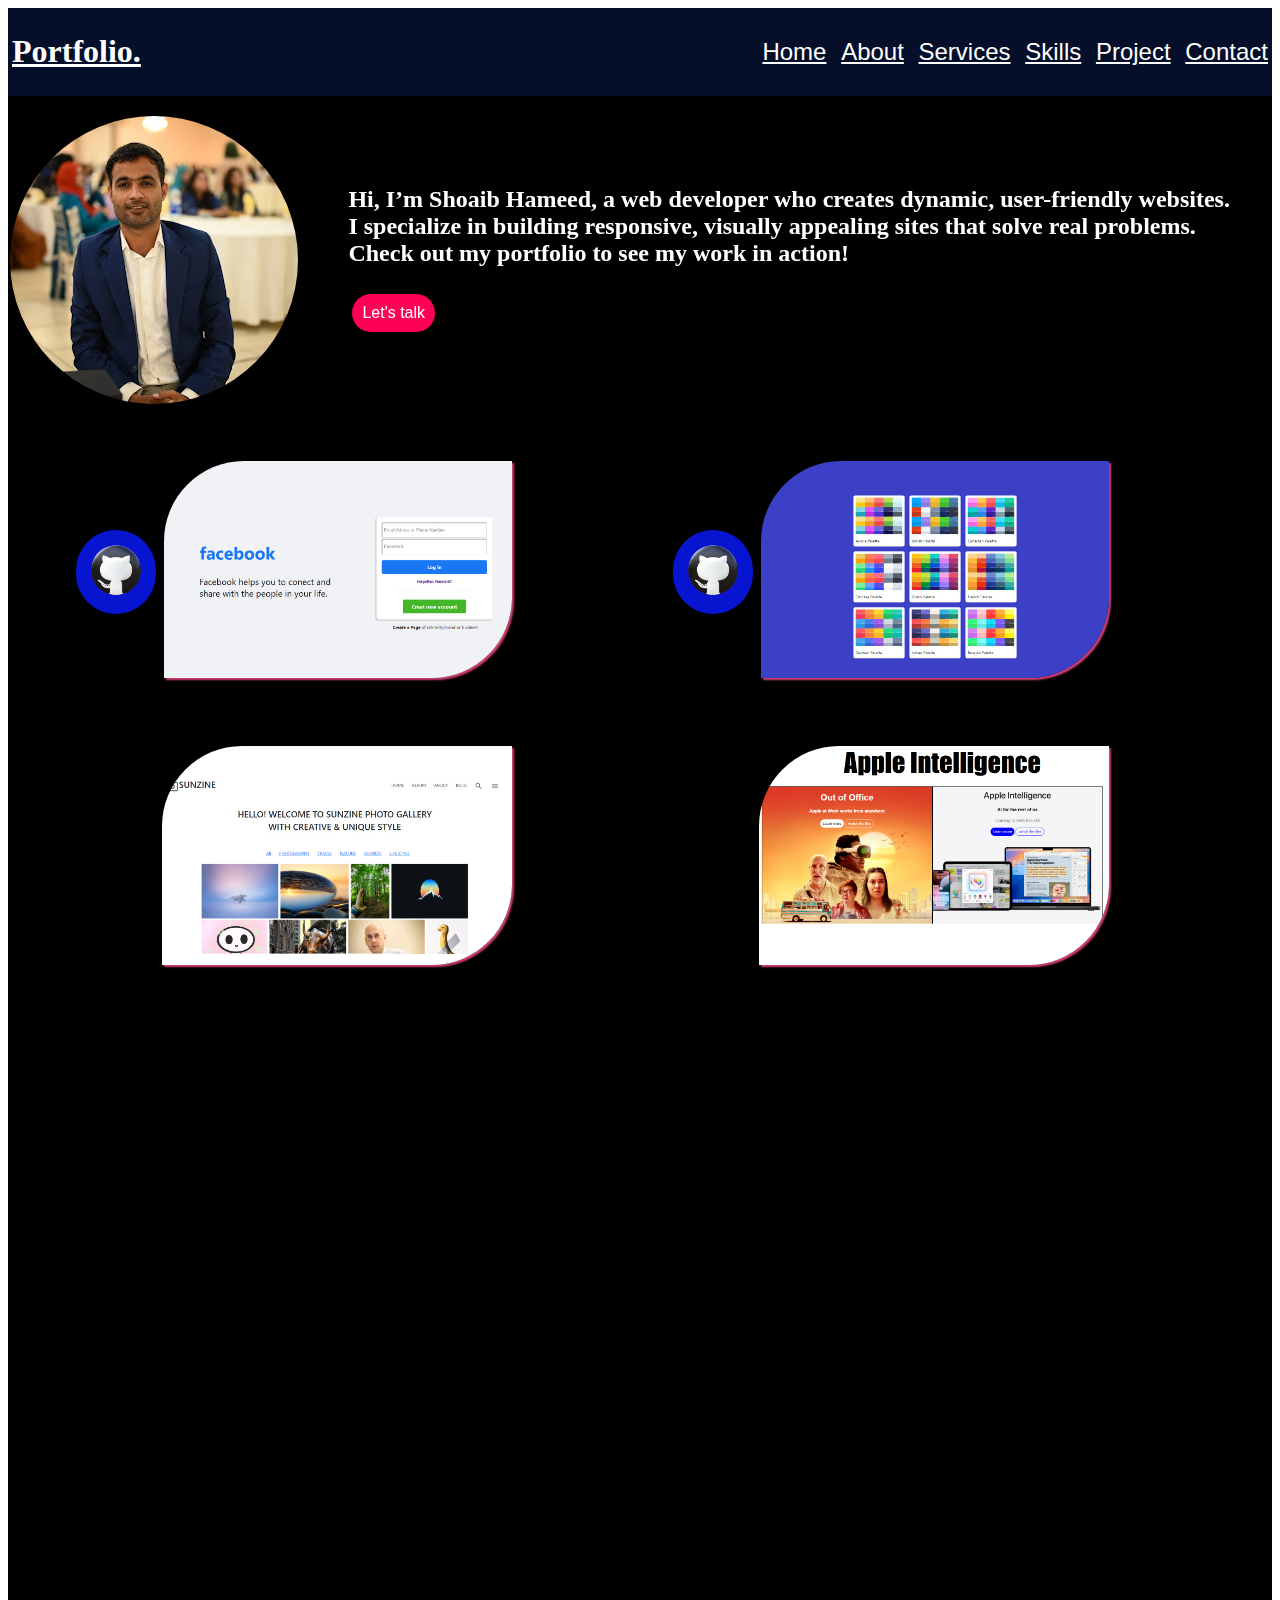
<file: index.html>
<!doctype html>
<html lang="en">
  <head>
    <meta charset="utf-8">
  
    <link href="style.css" rel="stylesheet">
    <link href="https://unpkg.com/aos@2.3.1/dist/aos.css" rel="stylesheet">
    
  </head>

  <body>
    


    <div class="container-fluid">
    
        <div class="box1">
            <a href="" class="logo"> <h1><b>Portfolio.</b></h1></a>
            
            <nav class="nav">
                <a href="#">Home</a>
                <a href="#">About</a>
                <a href="#">Services</a>
                <a href="#">Skills</a>
                <a href="#">Project</a>
                <a href="#">Contact</a>
            </nav>
           
        </div>

        </div>
        <div class="container-fluid2">
            <br>
            <div class="Contact d-flex justify-content-sm-between">
                
                <div >
                 <img data-aos="flip-left" data-aos-delay="500" data-aos-duration="1500" class="profile" src="./Assets/Shobi.jpg">
                 
                </div>    

                    <h2 class="text gap-4" data-aos="zoom-in">Hi, I’m Shoaib Hameed, a web developer who creates dynamic, user-friendly websites. <br>
                         I specialize in building responsive, visually appealing sites that solve real problems. <br>
                         Check out my portfolio to see my work in action! <br><br>
                         <a href="https://mail.google.com/mail/u/0/#inbox?compose=CllgCJfpKVBCQbRJknFfqTwvzGqVgfqxNRrrZxThSQhspCrkqPTQWTmPCRDPzSZGQdWPbXgRNVB"><button class="talk">Let's talk</button></a>
                    </h2>
                    
            </div>
               <br><br>
                    <div class="container">
                      <div class="facebook">
                        <div class="cover" data-aos="flip-up" data-aos-duration="1000">
                          <a href="https://github.com/Shoaib-Rind/facebook-login-page"><button class="View" data-aos="zoom-in" data-aos-delay="100" data-aos-duration="1000" ><img src="./Assets/Github logo.png" height="60px" width="60px"></button></a>
                          <a href="https://shoaib-rind.github.io/facebook-login-page/"><img class="tasveer" src="./Assets/Fb page.jpg"  alt="" height="50%" width="70%"></a>
                        </div>
                      </div>
                      <div class="pallets">
                        <div class="cover" data-aos="flip-up" data-aos-duration="1000">
                          <a href="https://github.com/Shoaib-Rind/Pallets"><button class="View1" data-aos="zoom-in" data-aos-delay="100" data-aos-duration="1000"><img src="./Assets/Github logo.png" height="60px" width="60px"></button></a>
                          <a href="https://shoaib-rind.github.io/Pallets/"><img class="tasveer" src="./Assets/Pallets.jpg" alt="" height="50%" width="70%"></a>
                         
                        </div>
                      </div>

                      <br><br>
                    </div>
                    <br><br>
                         <div class="container d-flex">
                           <div class="Photowall">
                             <div class="cover" data-aos="flip-up" data-aos-duration="1000">
                             <a href="https://github.com/Shoaib-Rind/Bootstrap-template"><button class="View" data-aos="zoom-in" data-aos-delay="100" data-aos-duration="1000"><img src="./Assets/Github logo.png" height="60px" width="60px"></button></a>
                               <a href="https://shoaib-rind.github.io/Bootstrap-template/"><img class="tasveer" src="./Assets/Photowall.jpg" alt="" height="50%" width="70%"></a>
                             </div>
                           </div>
                           <div class="Apple">
                             <div class="cover" data-aos="flip-up" data-aos-duration="1000">
                              <a href="https://github.com/Shoaib-Rind/Apple-clone"><button class="View2" data-aos="zoom-in" data-aos-delay="100" data-aos-duration="1000"><img src="./Assets/Github logo.png" height="60px" width="60px"></button></a>
                               <a href="https://shoaib-rind.github.io/Apple-clone/"><img class="tasveer" src="./Assets/Apple.png" alt="" height="50%" width="70%"></a>
                               
                             </div>
                           </div>
                           <br><br>
                     
                         </div>
                         <br><br>
                         
                         <div class="container">
                          <div class="Alphabets">
                            <div class="cover" data-aos="flip-up" data-aos-duration="1000">
                              <a href="https://github.com/Shoaib-Rind/Book-Alphabets"><button class="View" data-aos="zoom-in" data-aos-delay="100" data-aos-duration="1000"><img src="./Assets/Github logo.png" height="60px" width="60px"></button></a>
                              <a href="https://shoaib-rind.github.io/Book-Alphabets/"><img class="tasveer" src="./Assets/ABC.png" alt="" height="50%" width="70%"></a>
                            </div>
                          </div>
                          <div class="SaltnPepper">
                            <div class="cover" data-aos="flip-up" data-aos-duration="1000">
                              <a href="https://github.com/Shoaib-Rind/Hecka"><button class="View" data-aos="zoom-in" data-aos-delay="100" data-aos-duration="1000"><img src="./Assets/Github logo.png" height="60px" width="60px"></button></a>
                              <a href="https://shoaib-rind.github.io/Salt-n-Pepper-Clone/"><img class="tasveer" src="./Assets/SaltnPepper.png" alt="" height="50%" width="70%"></a>
                             
                            </div>
                          </div>
    
                          </div>
                          <br><br>

                          <div class="container">
                            <div class="Alphabets">
                              <div class="cover" data-aos="flip-up" data-aos-duration="1000">
                                <a href="https://github.com/Shoaib-Rind/SMIT-Assignments-6-to-8-/tree/main/National%20Geographics"><button class="View" data-aos="zoom-in" data-aos-delay="100" data-aos-duration="1000"><img src="./Assets/Github logo.png" height="60px" width="60px"></button></a>
                                <a href="./National Geographics/index.html"><img class="tasveer" src="./Assets/NT.jpg" alt="" height="50%" width="70%"></a>
                              </div>
                            </div>
                            <div class="G-Mail">
                              <div class="cover" data-aos="flip-up" data-aos-duration="1000">
                                <a href="https://github.com/Shoaib-Rind/SMIT-Assignments-6-to-8-/tree/main/Gmail"><button class="View" data-aos="zoom-in" data-aos-delay="100" data-aos-duration="1000"><img src="./Assets/Github logo.png" height="60px" width="60px"></button></a>
                                <a href="./Gmail/index.html"><img class="tasveer" src="./Assets/Gmail.jpg" alt="" height="50%" width="70%"></a>
                               
                              </div>
                            </div>

                          </div>
                          <br><br>
                          
                          <div class="container">
                            <div class="Digital clock">
                              <div class="cover" data-aos="flip-up" data-aos-duration="1000">
                                <a href="https://github.com/Shoaib-Rind/SMIT-Assignments-6-to-8-/tree/main/Digital%20clock"><button class="View" data-aos="zoom-in" data-aos-delay="100" data-aos-duration="1000"><img src="./Assets/Github logo.png" height="60px" width="60px"></button></a>
                                <a href="./Digital clock/index.html"><img class="tasveer" src="./Assets/D Clock.JPG" alt="" height="50%" width="70%"></a>
                              </div>
                            </div>
                            <div class="Calculator">
                              <div class="cover" data-aos="flip-up" data-aos-duration="1000">
                                <a href="https://github.com/Shoaib-Rind/SMIT-Assignments-6-to-8-/tree/main/Calculator"><button class="View" data-aos="zoom-in" data-aos-delay="100" data-aos-duration="1000"><img src="./Assets/Github logo.png" height="60px" width="60px"></button></a>
                                <a href="./Calculator/index.html"><img class="tasveer" src="./Assets/Calculator.JPG" alt="" height="50%" width="70%"></a>
                               
                              </div>
                            </div>

                          </div>

                          <div class="container">
                            <div class="DiceGame">
                              <div class="cover" data-aos="flip-up" data-aos-duration="1000">
                                <a href="https://github.com/Shoaib-Rind/SMIT-Assignments-6-to-8-"><button class="View" data-aos="zoom-in" data-aos-delay="100" data-aos-duration="1000"><img src="./Assets/Github logo.png" height="60px" width="60px"></button></a>
                                <a href="./Lets Toss/index.html"><img class="tasveer" src="./Assets/Dice.jpg" alt="" height="50%" width="70%"></a>
                              </div>
                            </div>
                            <div class="Student-Data">
                              <div class="cover" data-aos="flip-up" data-aos-duration="1000">
                                <a href="https://github.com/Shoaib-Rind/SMIT-Assignments-6-to-8-"><button class="View" data-aos="zoom-in" data-aos-delay="100" data-aos-duration="1000"><img src="./Assets/Github logo.png" height="60px" width="60px"></button></a>
                                <a href="./Forms Validation/index.html"><img class="tasveer" src="./Assets/Student Data.JPG" alt="" height="50%" width="70%"></a>
                               
                              </div>
                            </div>

                          </div>

                          <div class="container">
                            <div class="DiceGame">
                              <div class="cover" data-aos="flip-up" data-aos-duration="1000">
                                <a href="https://github.com/Shoaib-Rind/SMIT-Assignments"><button class="View" data-aos="zoom-in" data-aos-delay="100" data-aos-duration="1000"><img src="./Assets/Github logo.png" height="60px" width="60px"></button></a>
                                <a href="./World Cup 2018/index.html"><img class="tasveer" src="./Assets/World Cup 2018.JPG" alt="" height="50%" width="70%"></a>
                              </div>
                            </div>
                            <div class="Student-Data">
                              <div class="cover" data-aos="flip-up" data-aos-duration="1000">
                                <a href="https://github.com/Shoaib-Rind/SMIT-Assignments-6-to-8-"><button class="View" data-aos="zoom-in" data-aos-delay="100" data-aos-duration="1000"><img src="./Assets/Github logo.png" height="60px" width="60px"></button></a>
                                <a href="./To Do With FBASE/index.html"><img class="tasveer" src="./To Do With FBASE/TodoFbase.JPG" height="50%" width="70%"></a>
                               
                              </div>
                            </div>

                          </div>
                          
                    
                    
                     </div>
                      



                     <script src="https://unpkg.com/aos@2.3.1/dist/aos.js"></script>
                     <script>
                      AOS.init();
                    </script>




        </div>
           
        </div>
   


    
        
    </body>
</file>
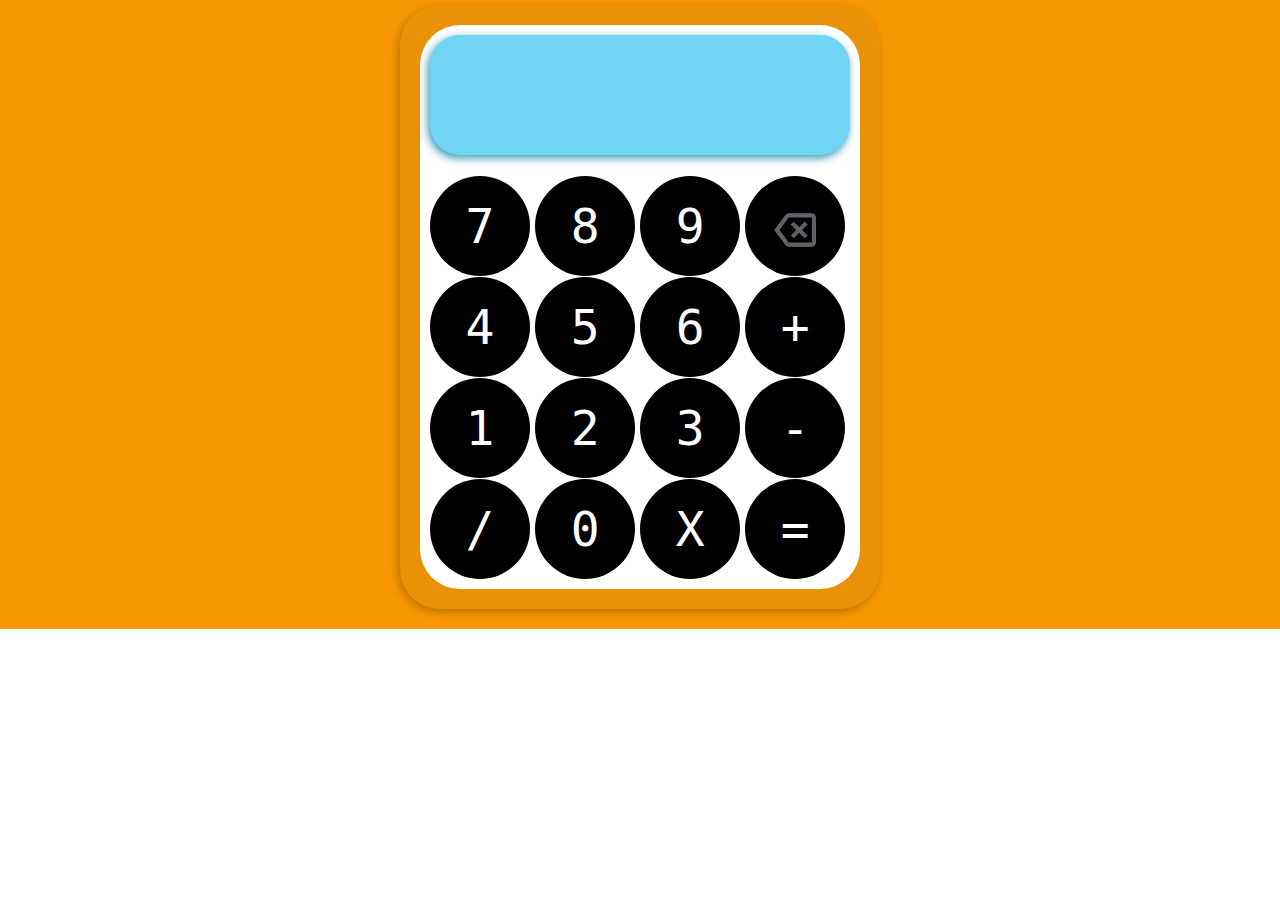
<file: Calculator/index.html>
<!DOCTYPE html>
<html lang="en">
<head>
  <meta charset="UTF-8">
  <meta name="viewport" content="width=device-width, initial-scale=1.0">
  <link href="https://unpkg.com/aos@2.3.1/dist/aos.css" rel="stylesheet">
    <meta charset="utf-8">
    <meta name="viewport" content="width=device-width, initial-scale=1">
    <link href="https://cdn.jsdelivr.net/npm/bootstrap@5.3.3/dist/css/bootstrap.min.css" rel="stylesheet" integrity="sha384-QWTKZyjpPEjISv5WaRU9OFeRpok6YctnYmDr5pNlyT2bRjXh0JMhjY6hW+ALEwIH" crossorigin="anonymous">
    <link href="style.css" rel="stylesheet">
    <title>index</title>
    <link rel="preconnect" href="https://fonts.googleapis.com">
    <link rel="preconnect" href="https://fonts.gstatic.com" crossorigin>
    <link href="https://fonts.googleapis.com/css2?family=Orbitron:wght@400..900&display=swap" rel="stylesheet">
</head>
<body>
        <div class="Container d-flex justify-content-center align-item-center">
          <div class="main">
              


              <div class="inside-num">
                <div class="screen-div"></div>
                  <button onclick="getScreen(7)">7</button>
                  <button onclick="getScreen(8)">8</button>
                  <button onclick="getScreen(9)">9</button>
                  <button onclick="getScreen('back')"><img src="./Assets/backspace.png" alt="" height="50px" width="50px"></button><br>
                  <button onclick="getScreen(4)">4</button>
                  <button onclick="getScreen(5)">5</button>
                  <button onclick="getScreen(6)">6</button>
                  <button onclick="getScreen('+')">+</button><br>
                  <button onclick="getScreen(1)">1</button>
                  <button onclick="getScreen(2)">2</button>
                  <button onclick="getScreen(3)">3</button>
                  <button onclick="getScreen('-')">-</button><br>
                  <button onclick="getScreen('/')">/</button>
                  <button onclick="getScreen(0)">0</button>
                  <button onclick="getScreen('*')">X</button>
                  <button onclick="getScreen('=')">=</button>
              </div>

          </div>

        </div>





  <script src="./app.js"></script>
</body>
</html>
</file>
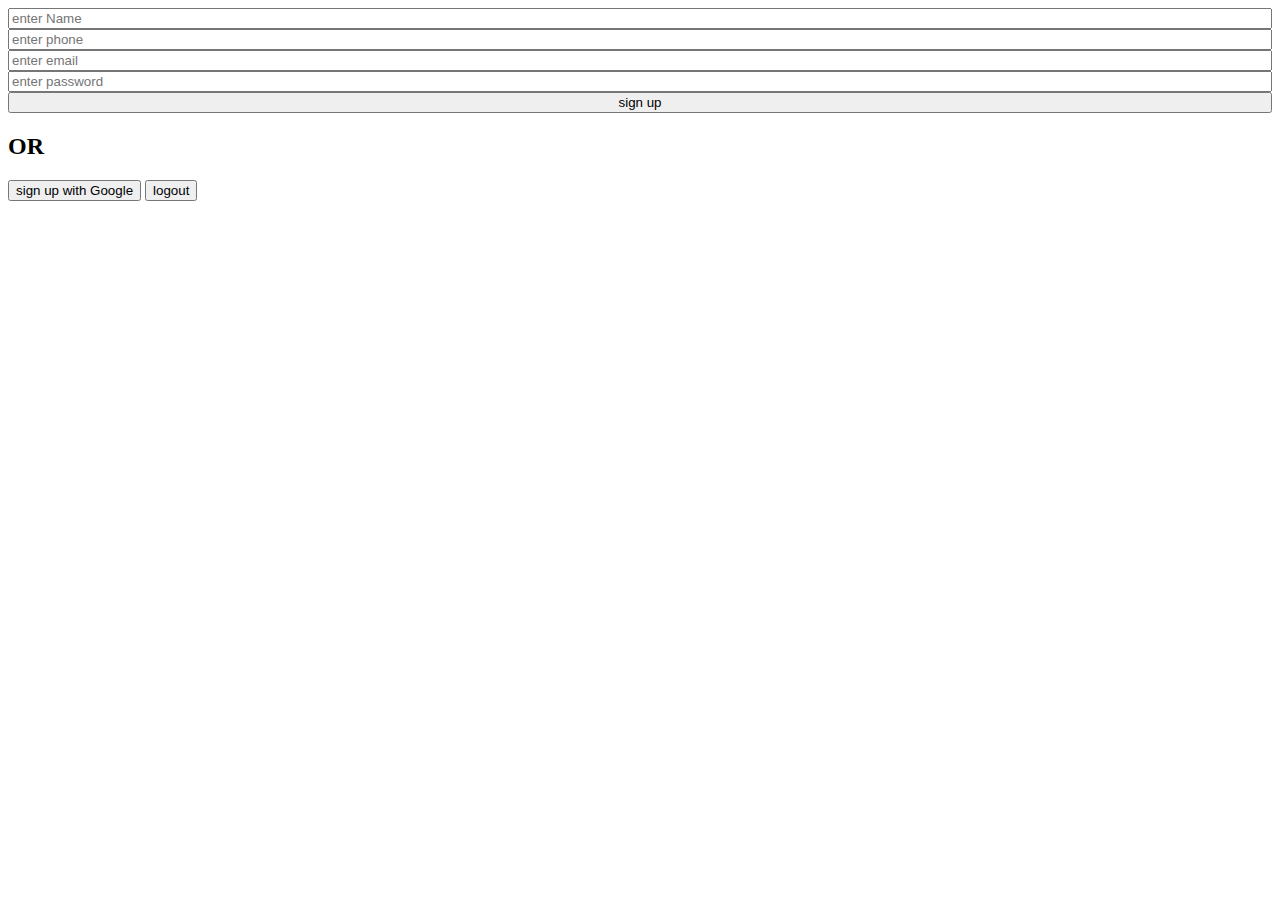
<file: Creat Post/index.html>
<!DOCTYPE html>
<html lang="en">
<head>
  <meta charset="UTF-8">
  <meta name="viewport" content="width=device-width, initial-scale=1.0">
  <title>Document</title>
  <style>
    .form{
      display: flex;
      flex-direction: column;
    }
  </style>
</head>
<body>
  

  <div class="main">
    <div class="form">
      <!-- <form onSubmit="signUpWithEmailPass(event)"> -->
        <input id="name" type="text" placeholder="enter Name">
        <input id="phone" type="phone" placeholder="enter phone">
        <input id="email" type="text" placeholder="enter email">
        <input id="password" type="password" placeholder="enter password">
        <button id="signUp-btn">
          sign up
        </button>      
        <!-- </form> -->
    </div>
    <h2>OR</h2>
    <button id="google-signUp">
      sign up with Google
    </button>


    <button id="logout-btn">
      logout
    </button>
  </div>


  <script type="module" src="./app.js"></script>
</body>
</html>
</file>
<file: Data rendering with API/index.html>
<!DOCTYPE html>
<html lang="en">
<head>
  <meta charset="UTF-8">
  <meta name="viewport" content="width=device-width, initial-scale=1.0">
  <title>array methods</title>
  <link rel="stylesheet" href="style.css">
</head>
<body>
  <input type="text" oninput="getFilter(event.target.value)"><button onclick="renderD(event)">Search</button><button onclick="renderData()">Clear</button>
  <div class="main"></div>

  
  <script src="./app.js"></script>
</body>
</html>
</file>
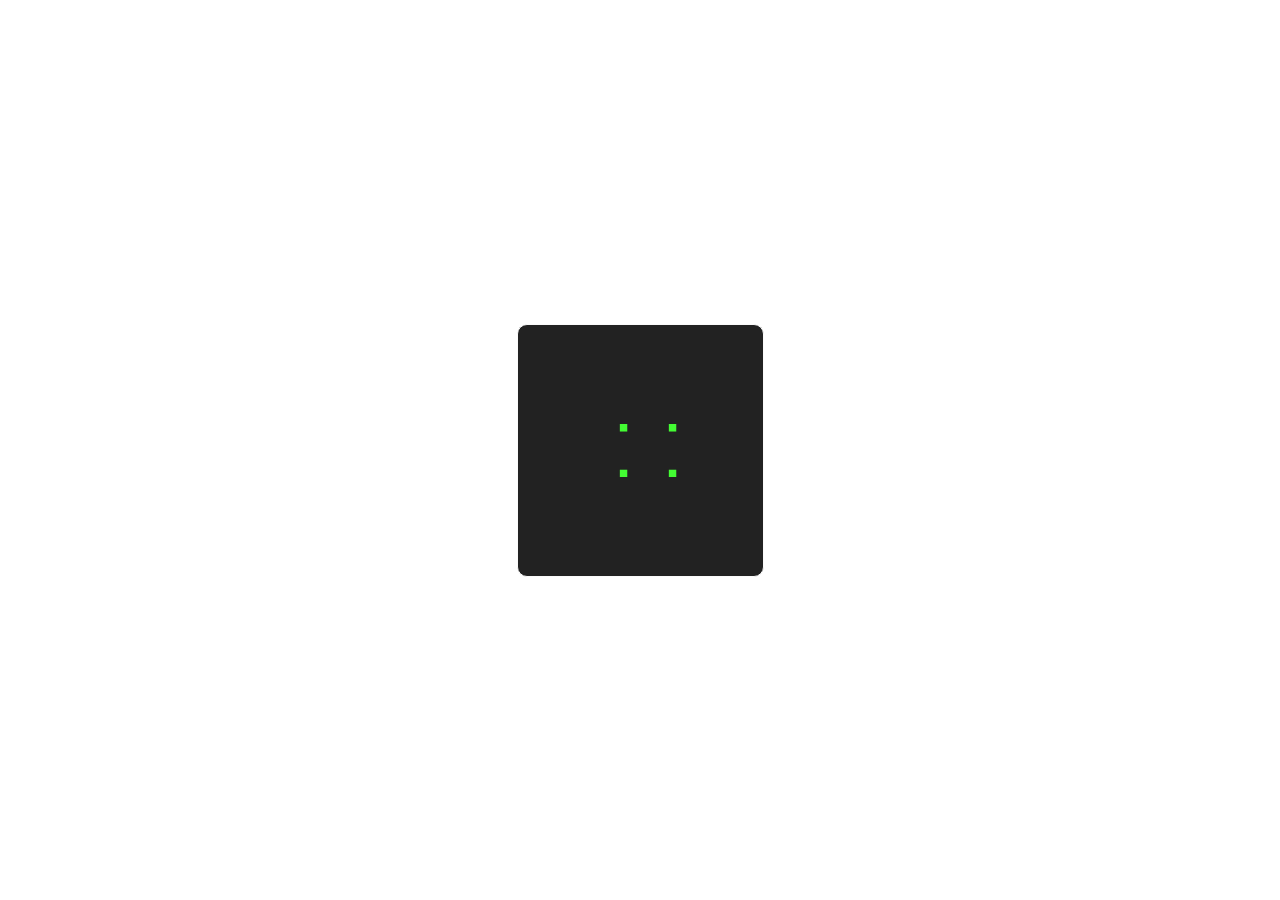
<file: Digital clock/index.html>
<!DOCTYPE html>
<html lang="en">
<head>
    <meta charset="UTF-8">
    <meta name="viewport" content="width=device-width, initial-scale=1.0">
    <title>Document</title>
    <meta name="viewport" content="width=device-width, initial-scale=1">     
    <link href="https://cdn.jsdelivr.net/npm/bootstrap@5.3.3/dist/css/bootstrap.min.css" rel="stylesheet" integrity="sha384-QWTKZyjpPEjISv5WaRU9OFeRpok6YctnYmDr5pNlyT2bRjXh0JMhjY6hW+ALEwIH" crossorigin="anonymous">
    <link rel="stylesheet" href="style.css">
    <link href="https://cdn.jsdelivr.net/npm/bootstrap@5.3.3/dist/css/bootstrap.min.css" rel="stylesheet" integrity="sha384-QWTKZyjpPEjISv5WaRU9OFeRpok6YctnYmDr5pNlyT2bRjXh0JMhjY6hW+ALEwIH" crossorigin="anonymous">
    <link rel="preconnect" href="https://fonts.googleapis.com">
    <link rel="preconnect" href="https://fonts.gstatic.com" crossorigin>
    <link href="https://fonts.googleapis.com/css2?family=Orbitron:wght@400..900&display=swap" rel="stylesheet">
</head>
<body>

    <div class="Container d-flex justify-content-center align-item-center"> 
        <div class="clock">
            <div class="Tareekh d-flex justify-content-center align-item-center ">
            <span id="Day">  </span>
            <span id="Date"> </span>
            <span id="Month"></span>
            <span id="Year"></span>
        </div>
            <ul>
                <li id="hours"></li>
                <li id="point">:</li>
                <li id="min"></li>
                <li id="point">:</li>
                <li id="sec"></li>
                <li id="amPm"></li>
            </ul> 
        </div>
     </div>


    <script src="./app.js"></script>
</body>
</html>
</file>
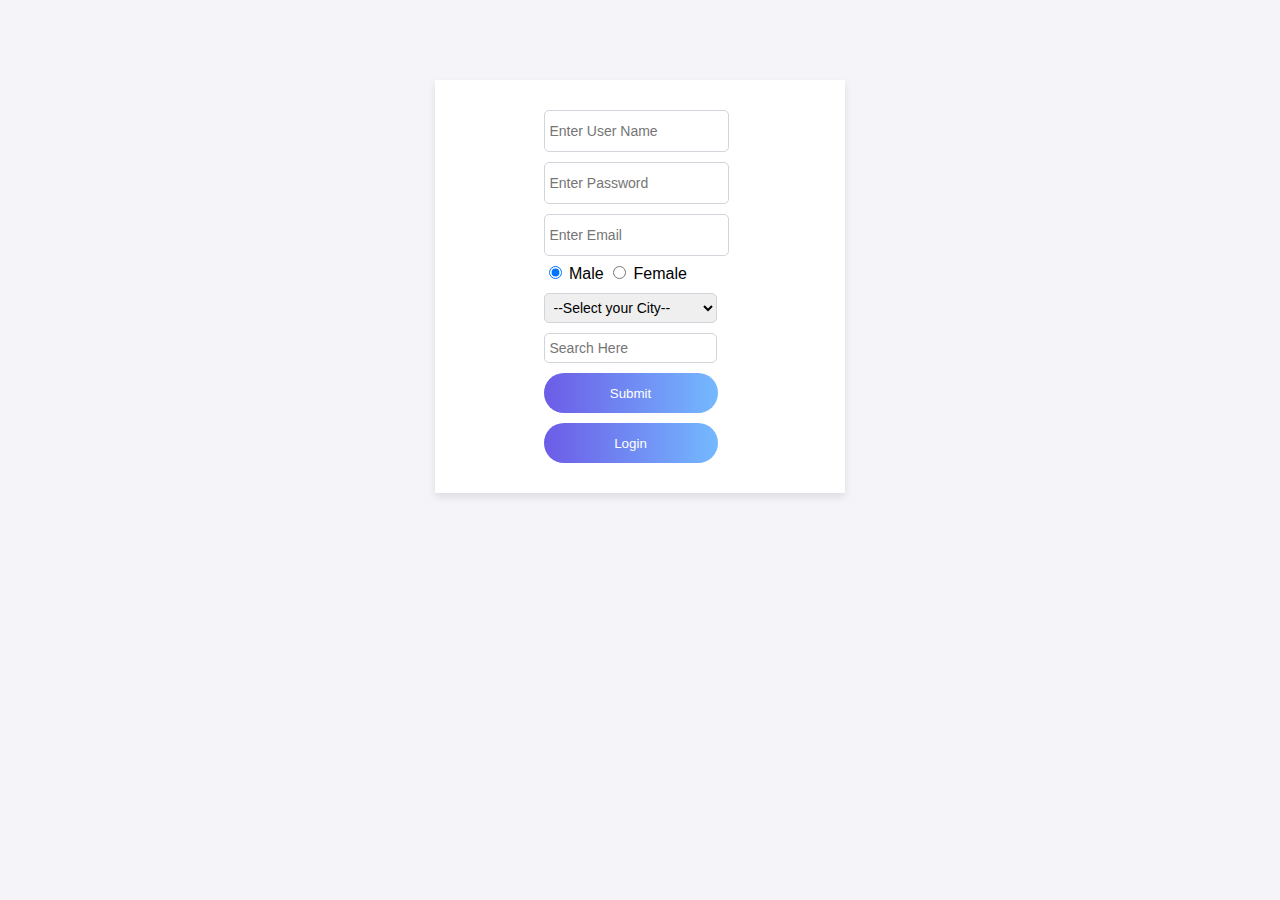
<file: Forms Validation/index.html>
<!DOCTYPE html>
<html lang="en">
  <head>
    <meta charset="UTF-8" />
    <meta name="viewport" content="width=device-width, initial-scale=1.0" />
    <link rel="stylesheet" href="./style.css">
    <title>Forms</title>
    
  </head>
  <body>
      <div class="Main">

        <div class="Box-in">
          <form action="" onSubmit="submitData(event)">
            <div>
              <input id="username" class="username" type="text" placeholder="Enter User Name" onInput="inputValid(event)" />
              <span class="error" id="usernameError"></span>
            </div>
            <div>
              <input id="password" class="password" type="text" placeholder="Enter Password" onInput="passCheck(event)" />
              <span class="error"></span>
            </div>
            <div>
              <input id="email" class="email" type="text" placeholder="Enter Email" onInput="alidateEmail(event)"/>
              <span class="error" id="emailError"></span>
            </div>
            <div>
              <input id="radio" name="gender" type="radio"  checked /> Male
              <input id="radio" name="gender" type="radio" /> Female
              <span class="error" id="genderError"></span>
            </div>
            <div>
              <select id="select" name="city" onchange="citySelect(event)" > 
                <option value="Select" selected >--Select your City--</option>
                <option value="Karachi">Karachi</option>
                <option value="lahore">Lahore</option>
                <option value="islamabad">Islamabad</option>
              </select> 
              
              <span class="error" id="cityError"></span>
            </div>
            <input type="search" id="S-Bar" placeholder="Search Here" oninput="seeSearch(event)"> <br>
            <input type="submit" class="button1"/> <br>
            <button class="button2" onclick="loginPage(event)">Login</button>
          </form>
              
        </div>

        <div class="displayData">
              No Data Found
         </div>
    
        </div>
      








  <script src="./app.js"></script>
</body>
</html>
</file>
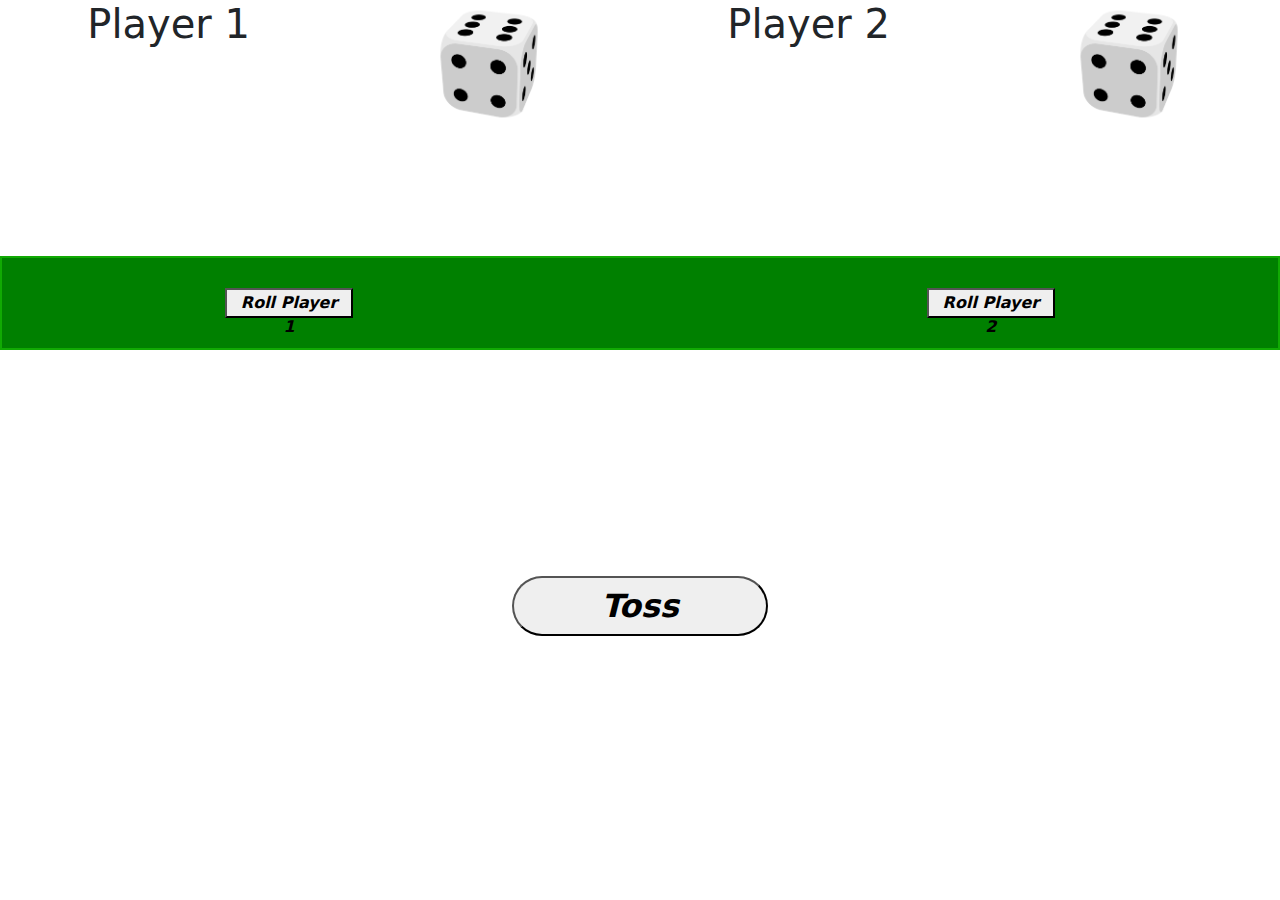
<file: Lets Toss/index.html>
<!DOCTYPE html>
<html lang="en">
<head>
  <meta charset="UTF-8">
  <meta name="viewport" content="width=device-width, initial-scale=1.0">
  <link href="https://unpkg.com/aos@2.3.1/dist/aos.css" rel="stylesheet">
    <meta charset="utf-8">
    <meta name="viewport" content="width=device-width, initial-scale=1">
    <link href="https://cdn.jsdelivr.net/npm/bootstrap@5.3.3/dist/css/bootstrap.min.css" rel="stylesheet" integrity="sha384-QWTKZyjpPEjISv5WaRU9OFeRpok6YctnYmDr5pNlyT2bRjXh0JMhjY6hW+ALEwIH" crossorigin="anonymous">
    <link href="style.css" rel="stylesheet">
    <title>index</title>
   
</head>
<body>

  <div class="main-2">
    <H1>Player 1</H1>
    <img src="./Assets/dice.png" alt="" height="10%" width="10%">
    <H1>Player 2</H1>
    <img src="./Assets/dice.png" alt="" height="10%" width="10%">
  </div>

      <div class="container-1">

        
      <button onclick="rollDice()" class="rollPlayer1"><i><b>Roll Player 1</b></i></button>
      <h1 id="diceResult"></h1>

        
      <button onclick="rollDice()" class="rollPlayer2"><i><b>Roll Player 2</b></i></button>
     
    </div>
            <div class="scp">
              <h2 id="scoreP1"></h2>
              <h2 id="scoreP2"></h2>
            </div>
    <div class="main-1"> 
      <div class="tossResult"><h1 id="tossResult"> </h1></div>
      <button onclick="displayToss()" class="toss" ><i><B>Toss</B></i></button>
      
    </div>

      



  <script src="./app.js"></script>
</body>
</html>
</file>
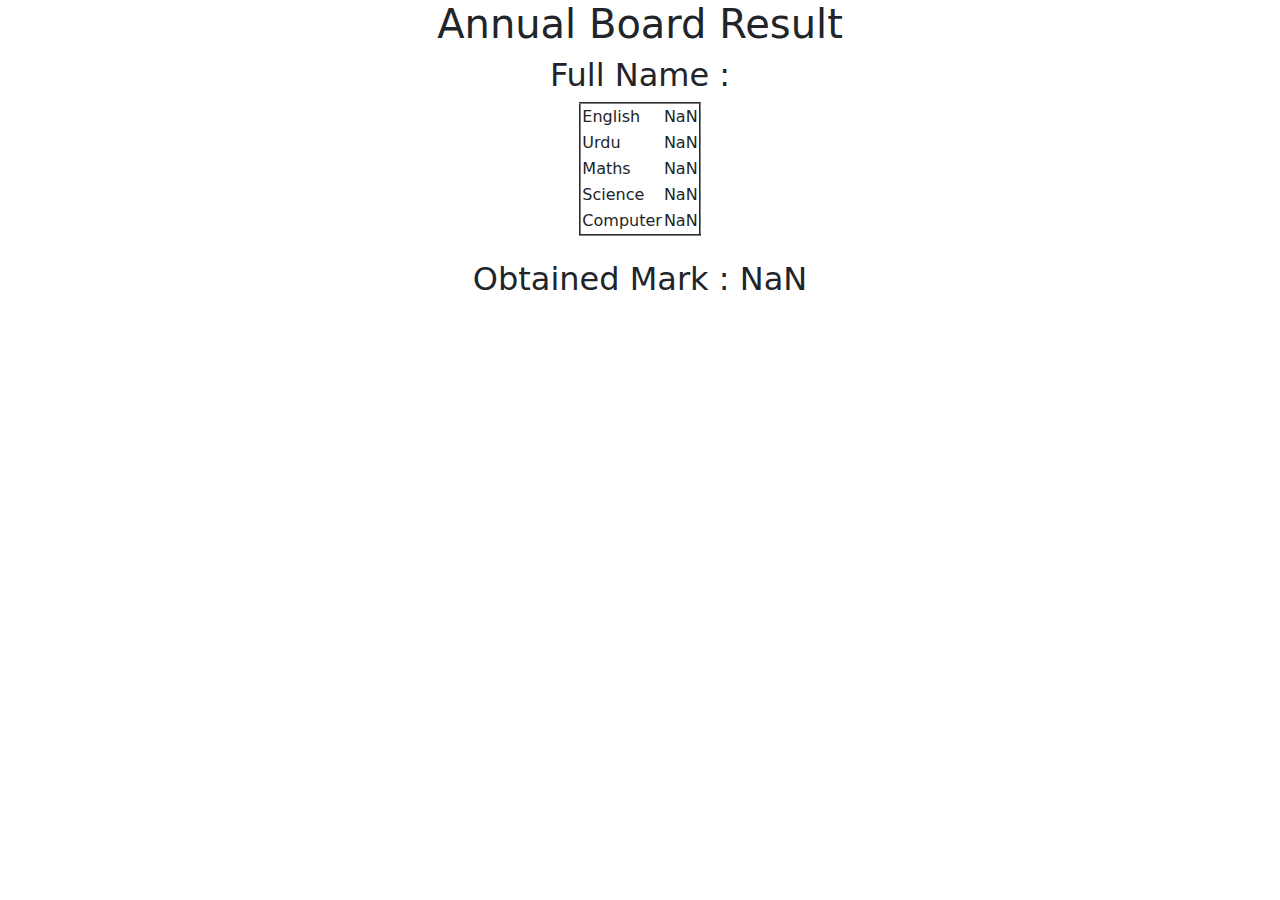
<file: Marksheet/index.html>
<!doctype html>
<html lang="en">
  <head>
    <meta charset="utf-8">
    <title>index</title>
    <link href="style.css" rel="stylesheet">
    <link href="https://unpkg.com/aos@2.3.1/dist/aos.css" rel="stylesheet">
    <meta charset="utf-8">
    <meta name="viewport" content="width=device-width, initial-scale=1">
    <link href="https://cdn.jsdelivr.net/npm/bootstrap@5.3.3/dist/css/bootstrap.min.css" rel="stylesheet" integrity="sha384-QWTKZyjpPEjISv5WaRU9OFeRpok6YctnYmDr5pNlyT2bRjXh0JMhjY6hW+ALEwIH" crossorigin="anonymous">
    
  </head>

<body>
            <div class="Container">

              <div class="Main-Board d-flex flex-column">
                <h1>Annual Board Result</h1>
                <div class="box-1 d-flex justify-content-center align-item-start">
                    <h2 id="Student"> </h2> 
                </div>

                <div id="master">
                  
                </div>
                <br>
                <div>
                  <h2 id="Total"></h2>
                  <h2 id="Percent"></h2>

                </div>

              </div>

            </div>






  <script src="./app.js"></script>
</body>
</file>
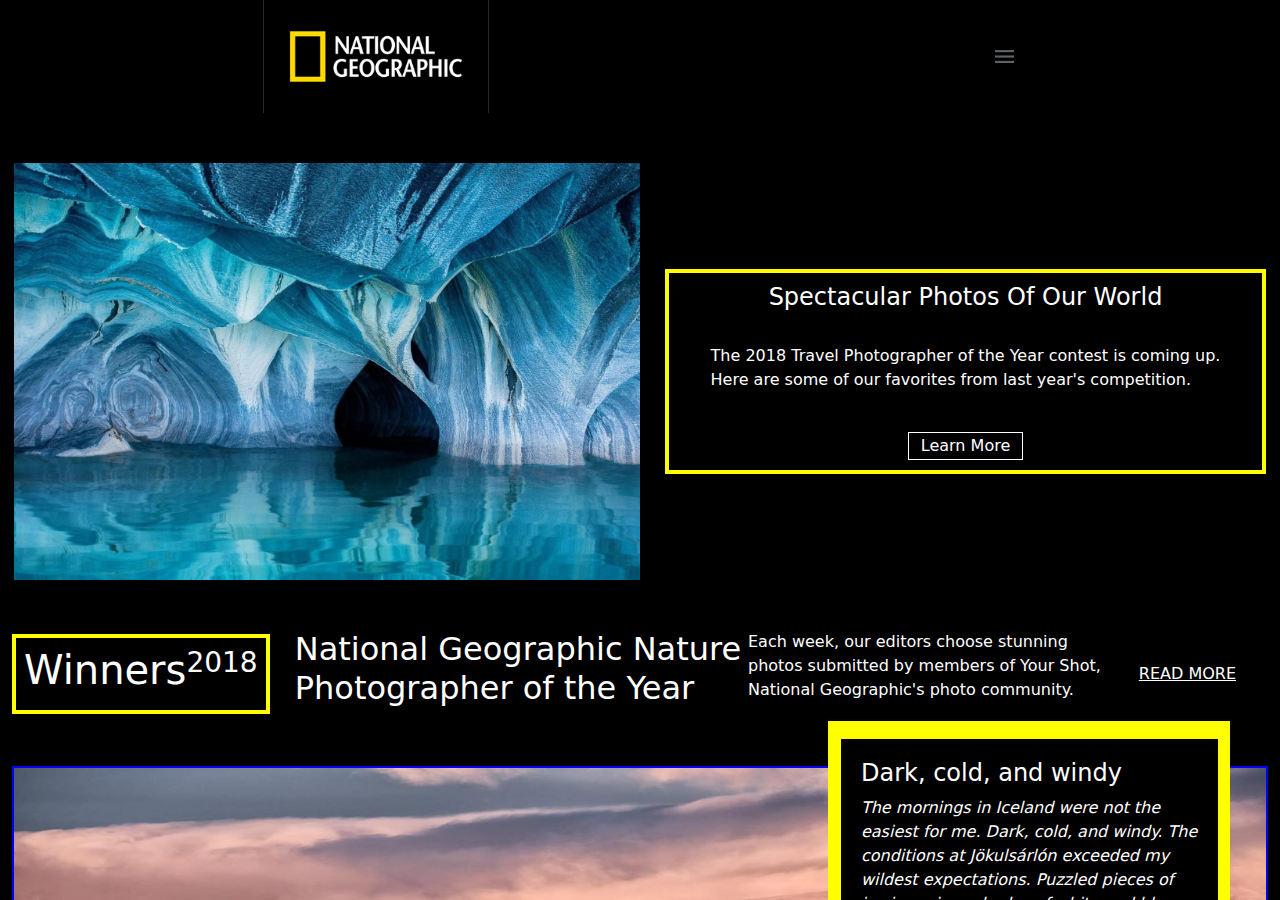
<file: National Geographics/index.html>
<!DOCTYPE html>
<html lang="en">

<head>        
            <meta charset="utf-8">
            <meta name="viewport" content="width=device-width, initial-scale=1">
            <link rel="stylesheet" href="./style.css">
            <meta name="viewport" content="width=device-width, initial-scale=1">
            <title>NT</title>
            <link href="https://cdn.jsdelivr.net/npm/bootstrap@5.3.3/dist/css/bootstrap.min.css" rel="stylesheet" integrity="sha384-QWTKZyjpPEjISv5WaRU9OFeRpok6YctnYmDr5pNlyT2bRjXh0JMhjY6hW+ALEwIH" crossorigin="anonymous">
            

</head>

<Body>
        <div class="container-fluid">
            <div class="Main">
            <div class="tab1">
                <nav>
                    <img src="./Assets/download.png" alt="" width="18%" height="30%">
                    <img class="ham" src="./Assets/ham.png" alt="" width="2%" height="8%">
                </nav>
            </div>

              
        
        <br><br>
        
        <div class="container-fluid2 ">        
                    <div class="Main2">
                        <div class="line1 d-block d-md-flex">
                            <img src="./Assets/pic1.jpeg" alt="" width="50%" height="60%">
                            <div class="yellowbar ">
                                
                                    <h2 class="first-text d-flex justify-content-center align-item-center">Spectacular Photos Of Our World</h2>
                                        <p class="indor d-flex justify-content-center align-item-center"><br>The 2018 Travel Photographer of the Year contest is coming up. <br>
                                         Here are some of our favorites from last year's competition.</p><br>
                                         <div class="Bara d-flex justify-content-center align-item-center"><button> Learn More </button></div>
                                
    
                            </div>
                        </div>    
                          
                        
                        
                    </div>
                    
        </div>
                <br><br>

        <div class="container-fluid3">        
            <div class="line2 d-block d-md-flex">
                <div class="yellowbar2 d-md-flex">
                    <h1>Winners</h1>
                    <h3>2018</h3>
                </div>
                <div class="text1 d-md-flex">
                    <h2>National Geographic Nature Photographer of the Year</h2>
                    <p>Each week, our editors choose stunning photos submitted by members of Your Shot,<br>
                     National Geographic's photo community.</p>
                     <button class="butt2"><u>READ MORE</u></button>

                </div>

            </div>

        </div>
                <br><br>

                <div class="contain">
                    <img src="./Assets/pic2.jpeg" alt="" height="100%" width="100%">
                </div>

                <div class="boxtop"></div>
                <div class="box3">
                    <h4>Dark, cold, and windy</h4> 
                    <p ><i> The mornings in Iceland were not the easiest for me. Dark, cold, and windy.
                        The conditions at Jökulsárlón exceeded my wildest expectations. Puzzled pieces of ice in various shades of white and blue,
                        a warm light illuminating the tops of the mountains covered in snow</i></p> 
                        <button class="butt2"><u>READ MORE</u></button> <br>
  
                </div>

                <div class="container-fluid3 ">
                    <div><h1 class="sar d-flex justify-content-center align-item-center">Sony World Photography Awards</h1></div> <br>
                    <div class="sar1" ><p class="sar2 d-flex justify-content-center align-item-center">We are delighted to reveal the winners of the 2018 Sony World Photography Awards. Browse the various galleries</p> 
                        <p class="sar3 d-flex justify-content-center align-item-center ">  below to see the full range of stunning imagery from around the world.</p></div>
                        <br>

                        <div class="tasveer3 d-flex justify-content-center align-item-center d-block ">
                            <div class="main3 d-flex justify-content-center align-item-center justify-content-evenly">
                            <img src="./Assets/tasver3.jpeg" alt="" height="100%" width="30%">
                            <img src="./Assets/tasver4.jpeg" alt="" height="100%" width="30%">
                            <img src="./Assets/tasver5.jpeg" alt="" height="100%" width="30%">
                            </div>
                        </div> <br>
                        <div class="tasveer4 d-flex justify-content-center align-item-center d-block">
                            <div class="main4 d-flex justify-content-center align-item-center justify-content-evenly">
                            <img src="./Assets/tasver6.jpeg" alt="" height="100%" width="30%">
                            <img src="./Assets/tasver4.jpeg" alt="" height="100%" width="30%">
                            <img src="./Assets/tasver8.jpeg" alt="" height="100%" width="30%">
                            </div>
                            
                        </div>
                        <br>
                        <div class="butt">
                        <button class="butt3 d-flex justify-content-center align-item-center">Learn More</button>
                        </div>
                        <br>


                </div>
                    <br><br><br><br>

                <div class="container-fluid4 d-flex justify-content-center align-item-center">
                    <div class="box4">
                        <img class="box-img d-flex justify-content-center align-item-center" src="./Assets/pic9.jpeg" alt="" height="100%" width="30%">
                        <div class="Box-in"></div>
                        <div class="Box-in2 ">
                            <div class="inside">
                            <h1 class="heed d-flex align-item-center">Golden Sunrise</h1> <br>
                                <p class="heed d-flex align-item-center">This photo was taken during sunrise in Bagan, Myanmar</p> <br>
                                <button class="butt4 d-flex  align-item-center">VIEW MORE</button>
                            </div>
                        </div>
                    </div>

                </div>
                
                <br><br><br><br><br><br><br><br>

                <div class="container-fluid5">
                    <div class="box-in-3">
                        <div><img src="./Assets/box pic (1).jpeg" alt="" height="100%" width="100%"><p class="indiv">The highest residential building in Asia Photo by  Albert Dros</p></div>
                        <div><img src="./Assets/box pic (2).jpeg" alt="" height="100%" width="100%"><p class="indiv">I was desperate to come back to Moraine Lake Photo by  Dave Valler</p></div>
                        <div><img src="./Assets/box pic (3).jpeg" alt="" height="100%" width="100%"><p class="indiv">The Kumano Nachi Grand Shrine & the Nachi Waterfall Photo by  Hidenobu Suzuki</p></div>
                        <div><img src="./Assets/box pic (4).jpeg" alt="" height="100%" width="100%"><p class="indiv">Walking into Torres del Paine National Park Photo by  Daniel Klazkin</p></div>
                        <div><img src="./Assets/box pic (5).jpeg" alt="" height="100%" width="100%"><p class="indiv">a flight above the Þórsmörk Highlands in Iceland Photo by  Nils Junker</p></div>
                        <div><img src="./Assets/box pic (6).jpeg" alt="" height="100%" width="100%"><p class="indiv">I was desperate to come back to Moraine Lake Photo by  Dave Valler</p></div>



                    </div>

                </div>
                <br><br><br><br><br><br>

                <div class="container-fluid6">
                    
                        <div class="main5 d-flex justify-content-center align-item-center">
                            <div class="box5 d-flex justify-content-start ">
                                <div class="box-in-4 ">
                                <h1>25 Amazing Photos of <br> Life Underwater</h1><br><br>
                                <span class="text-insid1 gap4">Although these dolphins are enjoying a feeding frenzy, <br>
                                    Lecoeur notes that the sardines upon which they depend are
                                    becoming scarcer—“victims of overfishing and climate  <br> change”—and this type of hunt less predictable.</span><br><br>
                                    <button class="butt4 d-flex justify-content-left"> VIEW MORE</button>
                                </div>
                                <div class="box-in-5">
                                    <div class="taar">
                                        
                                    </div>
                                    <div class="taar1">
                                    
                                    </div>
                                </div>
                                    
                            </div>
                            




                        </div>

                </div>

                <div class="container-fluid7 ">
                    <div class="main6 ">

                        <div class="box6 d-flex justify-content-space-between">
                            <div class="headr"><h1>TRAVEL <br> WITH US</h1></div> 
                            <span class="intobox">Get amazing videos, travel tips, and pictures of the world’s most beautiful and far-flung places, plus special offers.</span>
                            <input class="searh" type="text" placeholder="Enter a Valid email address" width="100%" height="40%">
                            <button class="butt-4"><b>SUBMIT</b></button>
                        </div>

                    </div>

                </div>

                <br><br><br><br>

                <div class="container-fluid7">
                        
                        <div class="b-image">
                            
                            <img src="./Assets/download.png" alt="" width="18%" height="30%">
                            <div class="logoos">
                                    <img class="loog" src="./Assets/ham.png" alt="">
                                    <img class="loog"src="./Assets/ham.png" alt="">
                                    <img class="loog" src="./Assets/ham.png" alt="">
                                    <img class="loog" src="./Assets/ham.png" alt="">
                            </div>

                        </div>
                    
                </div>

    </div>
    
</Body>
</file>
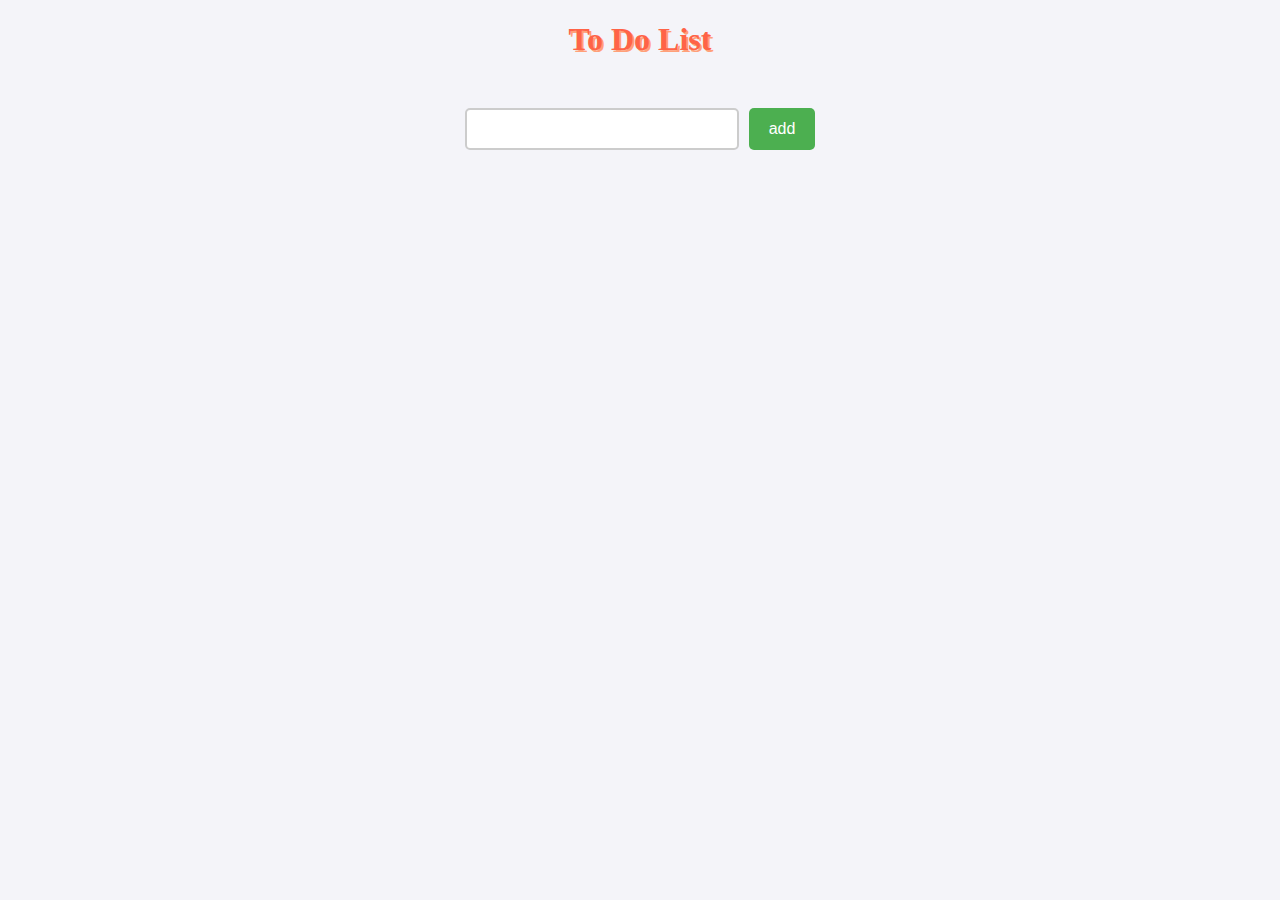
<file: To Do List/index.html>
<!DOCTYPE html>
<html lang="en">
  <head>
    <meta charset="UTF-8" />
    <meta name="viewport" content="width=device-width, initial-scale=1.0" />
    <link rel="stylesheet" href="./style.css">
    <title>To Do</title>
    
  </head>
  <body>
          <h1>To Do List</h1>
    <div id="main">
      <form onSubmit="submitInput(event)">
          <input type="text" id="input-text">

        <input type="submit" value="add">
      </form>

      <div class="box">
        
      </div>
      
    </div>






  <script src="./app.js"></script>
</body>
</html>
</file>
<file: style.css>
.container-fluid{
        background-color: rgb(5,15,42);
        
        
    
}

.box1{
       display: flex;
       justify-content: space-between;
       align-items: center;
}

.nav{
        font-family: sans-serif;
        font-size: 150%;
       
        
}



.container-fluid2{
          
          background-color:  black;
          height: 200%;
          
}

.logo{
        color: white;
       
        
}

a{
    color: white;
    padding: 4px;
    
}

.profile{
        border-radius: 190px;
}

.text{
    color: rgb(255, 255, 255);
    padding-top: 4%;
    
    
}

.Contact{
        
        border: 2px solid ;
        border-radius: 190px ;
        display: flex;
        gap: 4%;

        
        
}

.talk{
     border-radius: 30px;
     padding:10px;
     color: white;
     background-color: rgb(255, 0, 85);
     border: none;
     font-size: medium;
     
}


.item1{
        background-color: aqua;
        display: flex;
        justify-content: center;
        align-items: center;
        justify-content: space-evenly;
}

.container{
        border: 2px solid;
        background-color: black;
        height: auto;
        display: flex;
        justify-content:center;
        align-items: center;
        padding: 7px;
        padding-left: 60px;
        
}
.facebook{
        border: 2px solid black;
        
        

}
.pallets{
        border: 2px solid black;
        
        

}

.cover{
        
        display: flex;
        justify-content: space-evenly;
        align-items: center;
        
}

.tasveer{
        border-radius: 80px 0px 80px 0px;
        border: 0px solid rgb(255, 0, 85);
        box-shadow: 2px 2px 2px rgb(218, 64, 115);
}

button{
     border-radius: 80px;
     color: white;
     background-color: rgb(7, 21, 209);
     border: none;
     font-size: medium;
     padding: 10px;
     font-family: sans-serif;

}
</file>
<file: Calculator/style.css>
.body{
        margin: 0;
        padding: 0;
        
    }
    
    .Main{
        height: 100vh;
        width: 100vw;
        overflow: scroll;
        
    }


.Container{
        background-color: rgb(247,151,0);
        padding-bottom: 20px;
}

.main{
        margin-top: 5px;
        padding: 20px;
        box-shadow: -2px 3px 9px rgba(179, 111, 3, 0.884);
        border-radius: 40px;
        background-color: rgb(233, 146, 7) ;
}

.screen-div{
        /* border: 2px solid rgb(4, 138, 248); */
        background-color: rgb(113,212,243);
        box-shadow: -2px 3px 9px rgb(50, 149, 179);
        width: 420px;
        height: 120px;
        border-radius: 30px 30px 30px 30px;
        color: black;
        font-family: "Orbitron", sans-serif;
        font-optical-sizing: auto;
        font-weight: 600;
        font-style: normal;
        display: flex;
        justify-content: end;
        align-items: center;
        font-size: 2em;
        padding-right: 30px;
        margin-bottom: 20px;
        text-wrap: wrap;
}

button{
        width: 100px;
        height: 100px;
        /* margin: 1px; */
        margin-top: 1px;
        border-radius: 60px 60px ;
        font-size: 3em;
        font-family:monospace;
        color: white;
        background-color: black;
        border: none;
      
}

button:hover{
        background-color: #FBD584;
        color: black;
        box-shadow: -2px 4px 3px;
}


.inside-num{
        /* border: 1px solid rgb(0, 255, 34); */
        background-color: white;
        padding: 4px;
        display: block;
        justify-content: center;
        align-items: center;
        padding: 10px;
        border-radius: 40px 40px;
}

.back{
        display: flex;
        justify-content: center;
        align-items: center;
        border: 2px solid red;
}
</file>
<file: Data rendering with API/style.css>
.box{
    padding: 10px 5px;
    margin: 10px 0px;
    border: 2px solid rgb(0, 0, 0);
    display: block;
}
</file>
<file: Digital clock/style.css>
*{
    margin: 0;
    padding: 0;
}

body{
    height: 100vh;
    /* width: 100vw; */
    display: flex;
    justify-content: center;
    align-items: center;
    background-color: black;
    font: bold 12px arial, helvetica, sans-serif;

}


.clock{
    border: 1px solid rgb(250, 250, 250);
    padding: 50px;
    border-radius: 10px;
    background-color: #222222;
    color: rgb(67, 252, 51);
    font-family: "Orbitron", sans-serif;
    font-optical-sizing: auto;
    font-weight: 400;
    font-style: normal;
    
}

.clock:hover{
    box-shadow: 1px 1px 30px rgb(2, 82, 231);
    background-color: black;
}
  
#Date{
    display: flex;
    justify-content: center;
    align-items: center;
    font-weight: 200;
}

#date{
    font-size: 20px !important;
    text-align: center;
    display: flex;
    justify-content: center;
    align-items: center;
}
.clock ul{
    list-style: none;
    display: flex;
    font-size: 90px;
    gap: 15px;
}

.Tareekh{
    letter-spacing: 2px;
    gap: 10px;
}

.back{
    display: flex;
    justify-content: center;
    align-items: center;
    color: black;
}
</file>
<file: Forms Validation/style.css>
body {
  padding: 0;
  margin: 0;
  position: relative;
  overflow: scroll;
  font-family: 'Arial', sans-serif;
  background-color: #f4f4f9;
}

.Main{
  display: flex;
  justify-content: center;
  flex-direction: column;
  align-items: center;
  height: 100%;
  width:100%;
  gap: 15px;
}

.Box-in{
  background-color: white;
  padding: 30px;
  margin: 80px;
  height: auto;
  width: 350px;
  display: flex;
  flex-direction: column;
  justify-content: center;
  align-items: center;
  gap: 15px;
  box-shadow: 0 4px 8px rgba(0, 0, 0, 0.1);
}

.error{
  color: red;
  font-family: Cambria, Cochin, Georgia, Times, 'Times New Roman', serif;
  margin-top: -1px;
}


.button1, .button2, .button3 {
  border: none;
  height: 40px;
  width: 174px;
  margin-top: 10px;
  border-radius: 20px;
  background: linear-gradient(to right, #6c5ce7, #74b9ff);
  background-color: blueviolet;
  color: white;

}

.butt{

  display: flex;
  justify-content: center;
  align-items: center;
  margin-top: 20%;
}
.button1:hover {
 
  margin-top: 13px;
  height: 45px;
  width: 174px;
  background: linear-gradient(to right, , #74b9ff,#6c5ce7)
}

#username, 
#password,
#email,
#select, 
#S-Bar {
  height: 30px; 
  width: 90%; 
  border: 1px solid #d1d5db; 
  border-radius: 5px; 
  padding: 5px;
  font-size: 14px;

}

#password,#email,#radio,select {
  margin-top: 10px;
}

#S-Bar {
  margin-top: 10px;
}

.displayData{
  display: none;
  font-family: 'Times New Roman', Times, serif;
  width: 90%;
  margin-top: 20px;
}

.user-found{
    border: 2px solid #b2bec3;
    background-color: #dfe6e9;
    font-family: 'Segoe UI', Tahoma, Geneva, Verdana, sans-serif;
    padding: 15px;
    margin: 10px 0;
    border-radius: 8px; 
    box-shadow: 0 4px 6px rgba(0, 0, 0, 0.1);
}

.user-found h3 {
  margin: 5px 0;
  color: #2d3436; 
}
</file>
<file: Lets Toss/style.css>
.body{
        margin: 0;
        padding: 0;

        
    }
    
.Main{
        height: 100vh;
        width: 100vw;
        overflow: scroll;
        
    }

.toss{
    height: 60px;
    width: 20%;
    border-radius: 90px 90px;
    margin: 10px;
}

.toss :hover{
            color: rgb(207, 5, 5);
            box-shadow: 2px 2px 2px black;
}

.main-1{
    /* border: 2px solid red; */
    display: flex;
    justify-content: center;
    flex-direction: column;
    align-items: center;
    height: 100%;
    width:100%;
    margin-top: 10%;
    font-size: xx-large;
}

.main-2{
    /* border: 2px solid red; */
    display: flex;
    justify-content: space-around;

}

.res{
    display: flex;
    justify-content: center;
    align-items: center;
    margin-top: 8%;
}

.tossResult{
    display: flex;
    justify-content: center;
    align-items: center;

}


.container-1{

    display: flex;
    justify-content: space-evenly;
    align-items: center;
    border: 2px solid rgb(17, 170, 3);
    background-color:green ;
    margin-top: 10%;
}
.rollPlayer1{
    margin: 30px;
    height: 30px;
    width: 10%;
}

.rollPlayer2 {
    margin: 30px;
    height: 30px;
    width: 10%;
}


#diceResult{
    border: 2px ;
    background-color: blanchedalmond;
    height: 10%;
    width: 10%;
    border-radius: 70px 70px ;
    display: flex;
    justify-content: center;
    align-items: center;

}

.scp{
    /* border: 2px solid red; */
    height: 80px;
    display: flex;
    justify-content: space-evenly;
    align-items: center;
    font-size: xx-large;
}
</file>
<file: Marksheet/style.css>
.body{
        margin: 0;
        padding: 0;
        
    }
    
.Main{
        height: 100vh;
        width: 100vw;
        overflow: scroll;
        
    }


.Main-Board{
        /* border: 2px solid black; */
        display: flex;
        justify-content: center;
        align-items: center;
}

.box-1{
        /* border: 1px solid blue; */
}
</file>
<file: National Geographics/style.css>
.body{
    margin: 0;
    padding: 0;
}

.Main{
    height: 100vh;
    width: 100vw;
    overflow: scroll;
}
.container-fluid{
            display: flex;
            align-items: center;
            justify-content: center;
            background-color: black;
}

.tab1{
    background-color: black;
    width:100%;
    
   
}

nav{
    display: flex;
    justify-content: center;
    align-items: center;
    justify-content: space-around;
}

.ham{
    color: white;
}


.container-fluid2{
            display: flex;
            justify-content: center;
            align-items:center;
            justify-content: space-between;
            width:  100%;


}
.Main2{
            display: flex;
            justify-content: center;
            align-items:center;
            color: white;
            background-color:black; 
            padding: 2px;
            width:  100%;         
}

.line1{
        display: flex;
        justify-content: center;
        align-items: center;
        gap: 2%;
        width:  100%;
        height:70%;

}

.yellowbar{
            border: 4px solid yellow;
            padding: 10px;
            height:70%;
            width: 100%;
            
            
}



.first-text{
        
        font-size: x-large;
}
button{
        background-color: transparent;
        color: white;
        width: 20%;
        border: 1px solid white;
}


.line2{
    display: flex;
    justify-content: center;
    align-items: center;
    gap: 2%;
}
.yellowbar2{
    border: 4px solid yellow;
    width: 30%;
    padding: 8px;
    color: white;
}

.text1{
        color: white;
}

.butt2{
        color: white;
        background-color: transparent;
        border: 1px solid black;
        width: 30%;
}

.u{
    background-color: yellow;
}

.contain{
        border: 2px solid blue;
        display: flex;
        justify-content: center;
        align-items: center;
        height:50%;
        width: 100%;
}

.boxtop{
        width: 32%;
        height: 40%;
        background-color: yellow;
        position: relative;
        bottom: 55%;
        left: 65%;
        

}

.box3{
        width: 30%;
        height: 40%;
        padding: 20px;
        color: white;
        background-color: black;
        position: relative;
        bottom: 93%;
        left: 66%;
        overflow: scroll;
}

.text2{
        color: white;
     
}

.text3{
    color: white;
    display: block;
    justify-content: center;
    align-items: center;
    
}

.sar{
                color: white;
}
.sar1{
    color: white;
}
.sar2{
    color: white;
}
.sar3{
    color: white;
}

.tasveer3{
        padding: 4px;
}

.tasveer4{

    padding: 4px;
}

.butt{
    display: flex;
    justify-content: center;
    align-items: center;

}
.butt3{
    display: flex;
    justify-content: center;
    align-items: center;
    border: 1px solid yellow;
    padding: 2px;
    width: 20%;
    color: white;
    
}

.butt3:hover{
        background-color: yellow;
        color: brown;
        
}



.Box-in{
        height: 118%;
        width: 70%;
        border: 4px solid yellow;
        position: relative;
        bottom: 100%;
        left: 5%;
        top: -109%;
        z-index: 3;
        
}

.Box-in2{
    height: 80%;
    width: 50%;
    border: 2px solid yellow;
    position: relative;
    top: -210%;
    left: 77%;
    z-index: 4;
    display: flex;
    justify-content: center;
    align-items: center;
    
}



.heed{
    color: white;
}

.butt4{
    width: 30%;
    border-radius: 20px;
    border: none;
    text-decoration: underline;
    color: yellow;

}


.box-in-3{
        display: flex;
        justify-content: center;
        align-items: center;
        height: 100%;
        width: 100%;
}

.indiv{
    color: white;
    padding: 5%;
    background-color: rgb(80, 78, 78);
    display: flex;
    justify-content: center;
    align-items: center;
    font-size: 120%;
}

.main5{
        
        padding: 10%
}

.box5{
        border: 2px solid yellow;
        padding: 5%;

}

.box-in-4,.box-in-5{

    
    width:70%;
    height: 100%;
    color: white;
    font-size:200% ;
    font-family: 'Franklin Gothic Medium', 'Arial Narrow', Arial, sans-serif;
}

.text-insid1{
        
    font-size: 100%;
}

.taar{
        border: 7px solid yellow;
        height: 150%;
        width: 130%;
        color: white;
        position: relative;
        top: -60%;
        left: -5%;
        color: black;
        background-color: black;
}

.taar1{
    
    height: 150%;
    width: 130%;
    color: white;
    position: relative;
    top: -230%;
    left: 4%;
    background-image: url(./Assets/pic1.jpeg);
}

.main6{
        
        height: 50%;
        
        
}

.box6{
        display: flex;
        justify-content: space-evenly;
        align-items: center;
        width: 100%;
        height: 100%;
    

}

.headr{
        color: white;
        border: 1px solid yellow;
        padding: 4%;
        
}

.intobox{
        color: white;
        height: 40%;
        width: 15%;
        padding: 4px;
        font-family: 'Lucida Sans', 'Lucida Sans Regular', 'Lucida Grande', 'Lucida Sans Unicode', Geneva, Verdana, sans-serif;
        font-size: 20px;
        
}

.butt-4{
        border: 1px solid yellow;
        color: white;
        width: 15%;
        height: 60px;
        padding: 2px;
        letter-spacing: 4px;
        
}

.searh{
    width: 20%;
    height: 60px;
    padding: 4px;
    

}

.b-image{
        border: 2px solid yellow;
        height: 50%;
        width: 100%;
        background-image: url(./Assets/b-image.jpeg);
        background-repeat: no-repeat;
        background-size: cover;
        padding: 200px;
        display: flex;
        justify-content: space-between;
        align-items: center;
        
}

.loog{
        color: aquamarine;
}
</file>
<file: To Do List/style.css>
body {
  padding: 0;
  margin: 0;
  position: relative;
  overflow: scroll;
  font-family: 'Arial', sans-serif;
  background-color: #f4f4f9;
}

#main {
  display: flex;
  flex-direction: column;
  align-items: center;
  margin-top: 50px;
  font-family: Arial, sans-serif;
}

h1{
  display: flex;
  justify-content: center;
  align-items: center;
  font-family: 'Comic Sans MS';
  color: #ff6347;
  text-shadow: 2px 2px #ffa07a;
  
}

form {
  margin-bottom: 20px;
  display: flex;
  gap: 10px;
}

#input-text {
  width: 250px;
  padding: 10px;
  border: 2px solid #ccc;
  border-radius: 5px;
  font-size: 16px;
}

input[type="submit"] {
  padding: 10px 20px;
  background-color: #4CAF50;
  color: white;
  border: none;
  border-radius: 5px;
  font-size: 16px;
  cursor: pointer;
}

input[type="submit"]:hover {
  background-color: #45a049;
}

/* To-Do List Container */
.box {
  width: 350px;
  display: flex;
  flex-direction: column;
  gap: 10px;
  
}

/* To-Do Items */
.box div {
  display: flex;
  justify-content: space-between;
  align-items: center;
  background-color: #f9f9f9;
  border: 1px solid #ddd;
  border-radius: 5px;
  padding: 10px;
  transition: box-shadow 0.3s ease;
}

/* #fff240 */

.box div:hover {
  box-shadow: 0px 4px 10px rgba(0, 0, 0, 0.1);
}

/* Input Field for Edit Mode */
input[type="text"].hide {
  display: none;
  flex: 1;
  padding: 5px;
  border: 1px solid #ddd;
  border-radius: 5px;
  font-size: 14px;
}

/* Paragraph Display for To-Do Items */
p {
  flex: 1;
  margin: 0;
  font-size: 16px;
  color: #333;
  overflow-wrap: break-word;
}

/* Edit Button */
button {
  padding: 5px 10px;
  background-color: #007BFF;
  color: white;
  border: none;
  border-radius: 5px;
  cursor: pointer;
  font-size: 14px;
}

button:hover {
  background-color: #0056b3;
}
</file>
